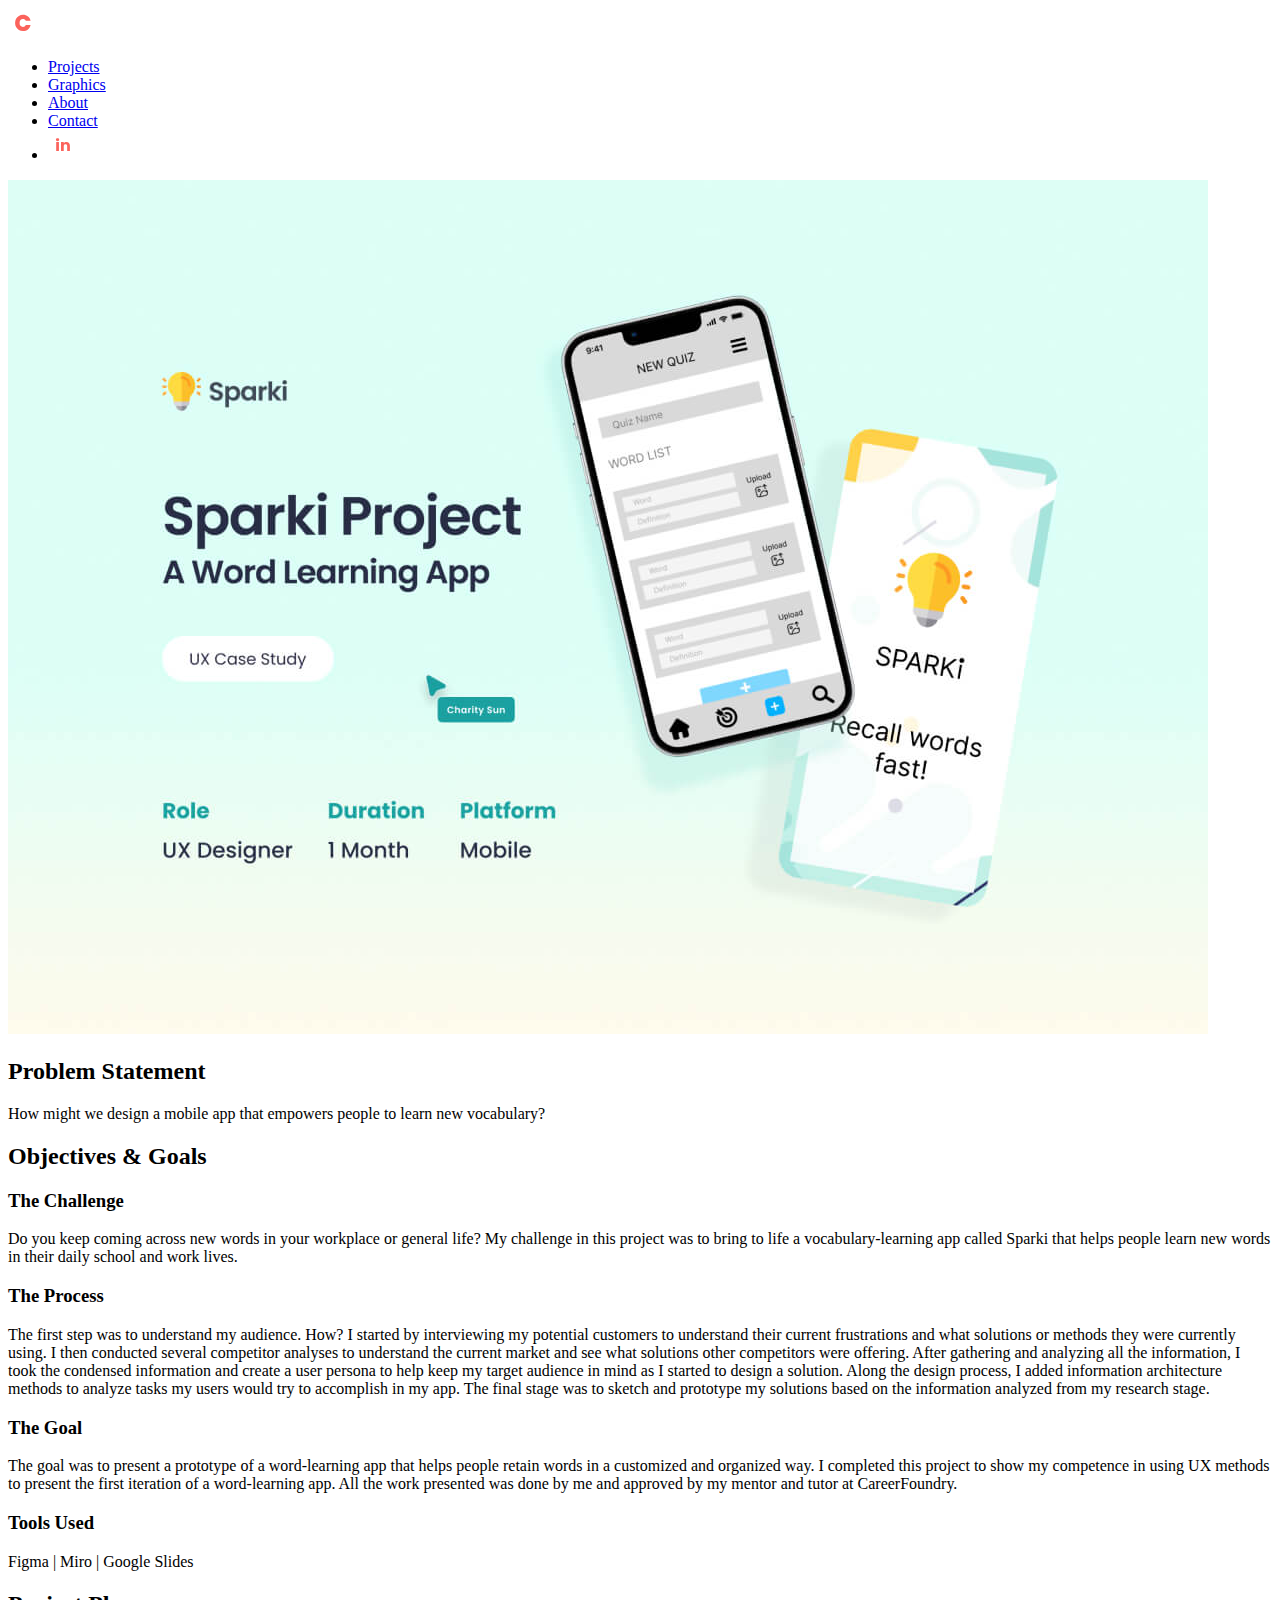
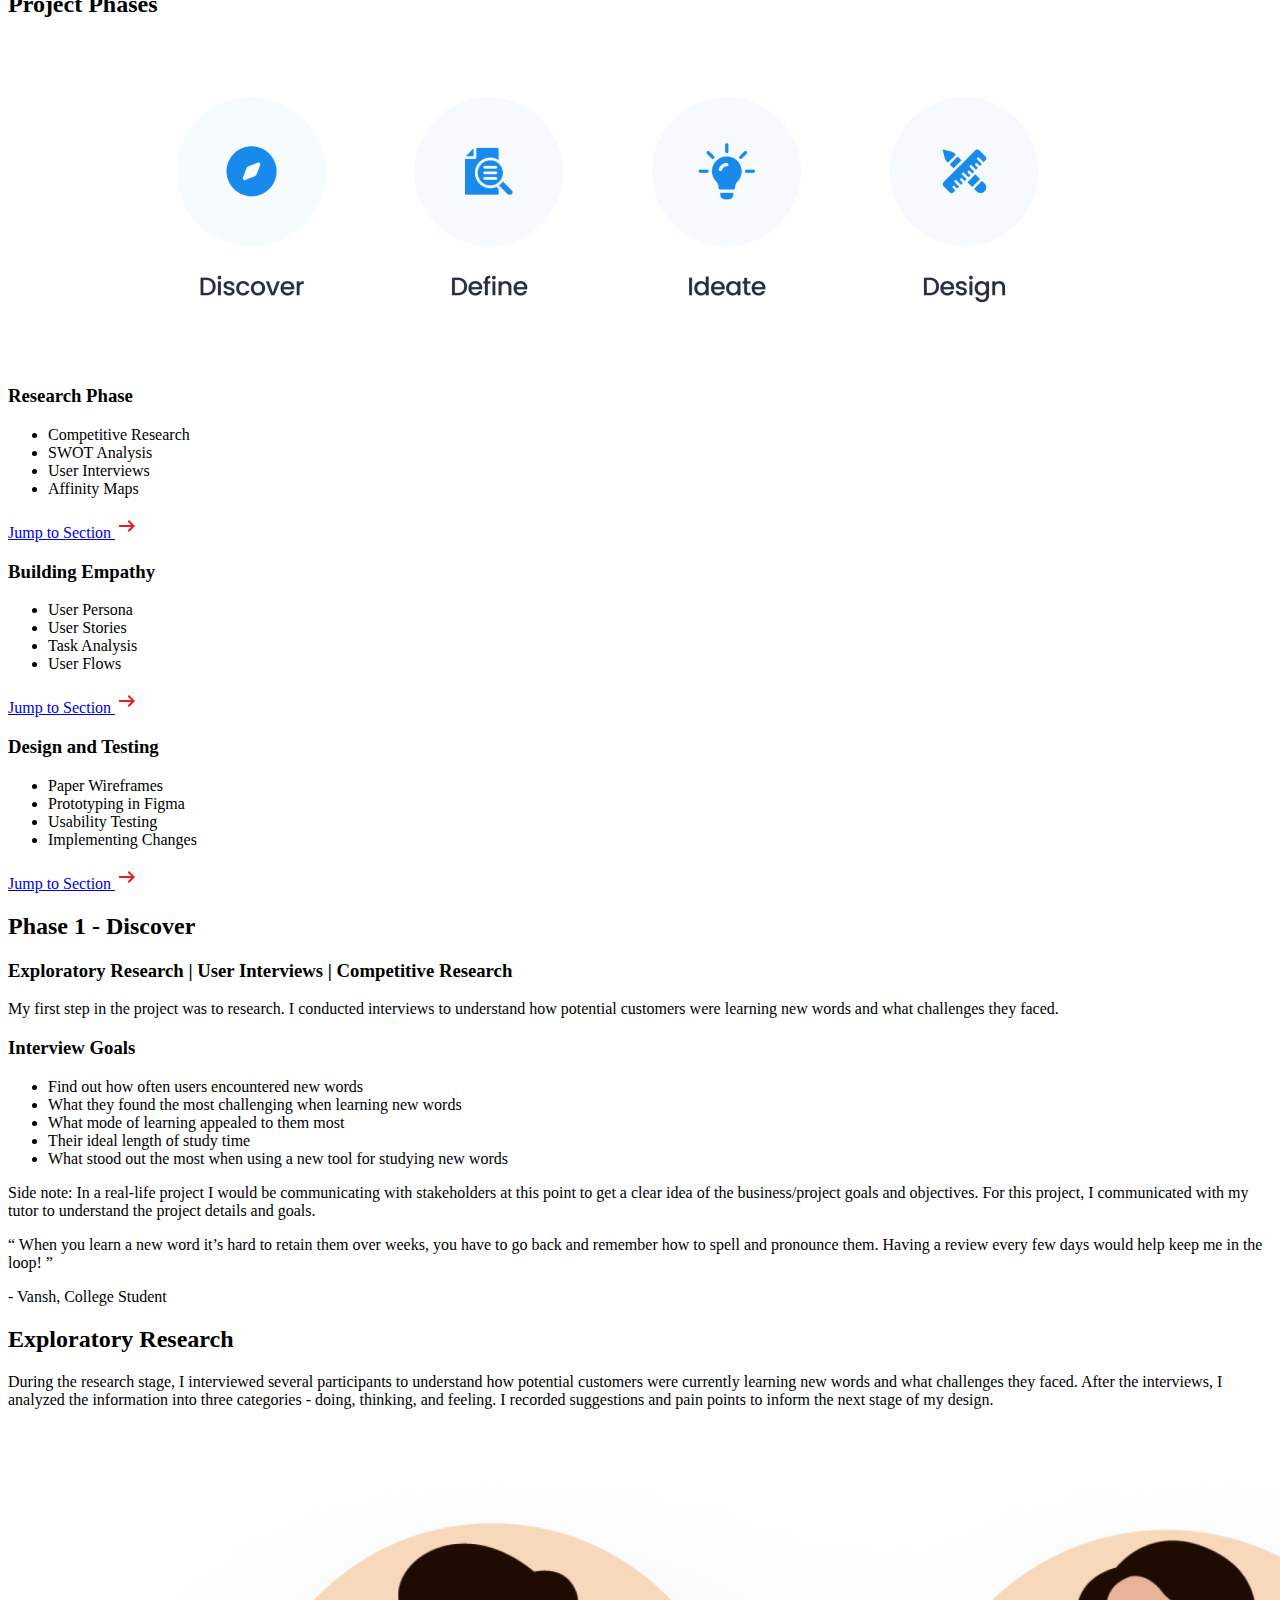
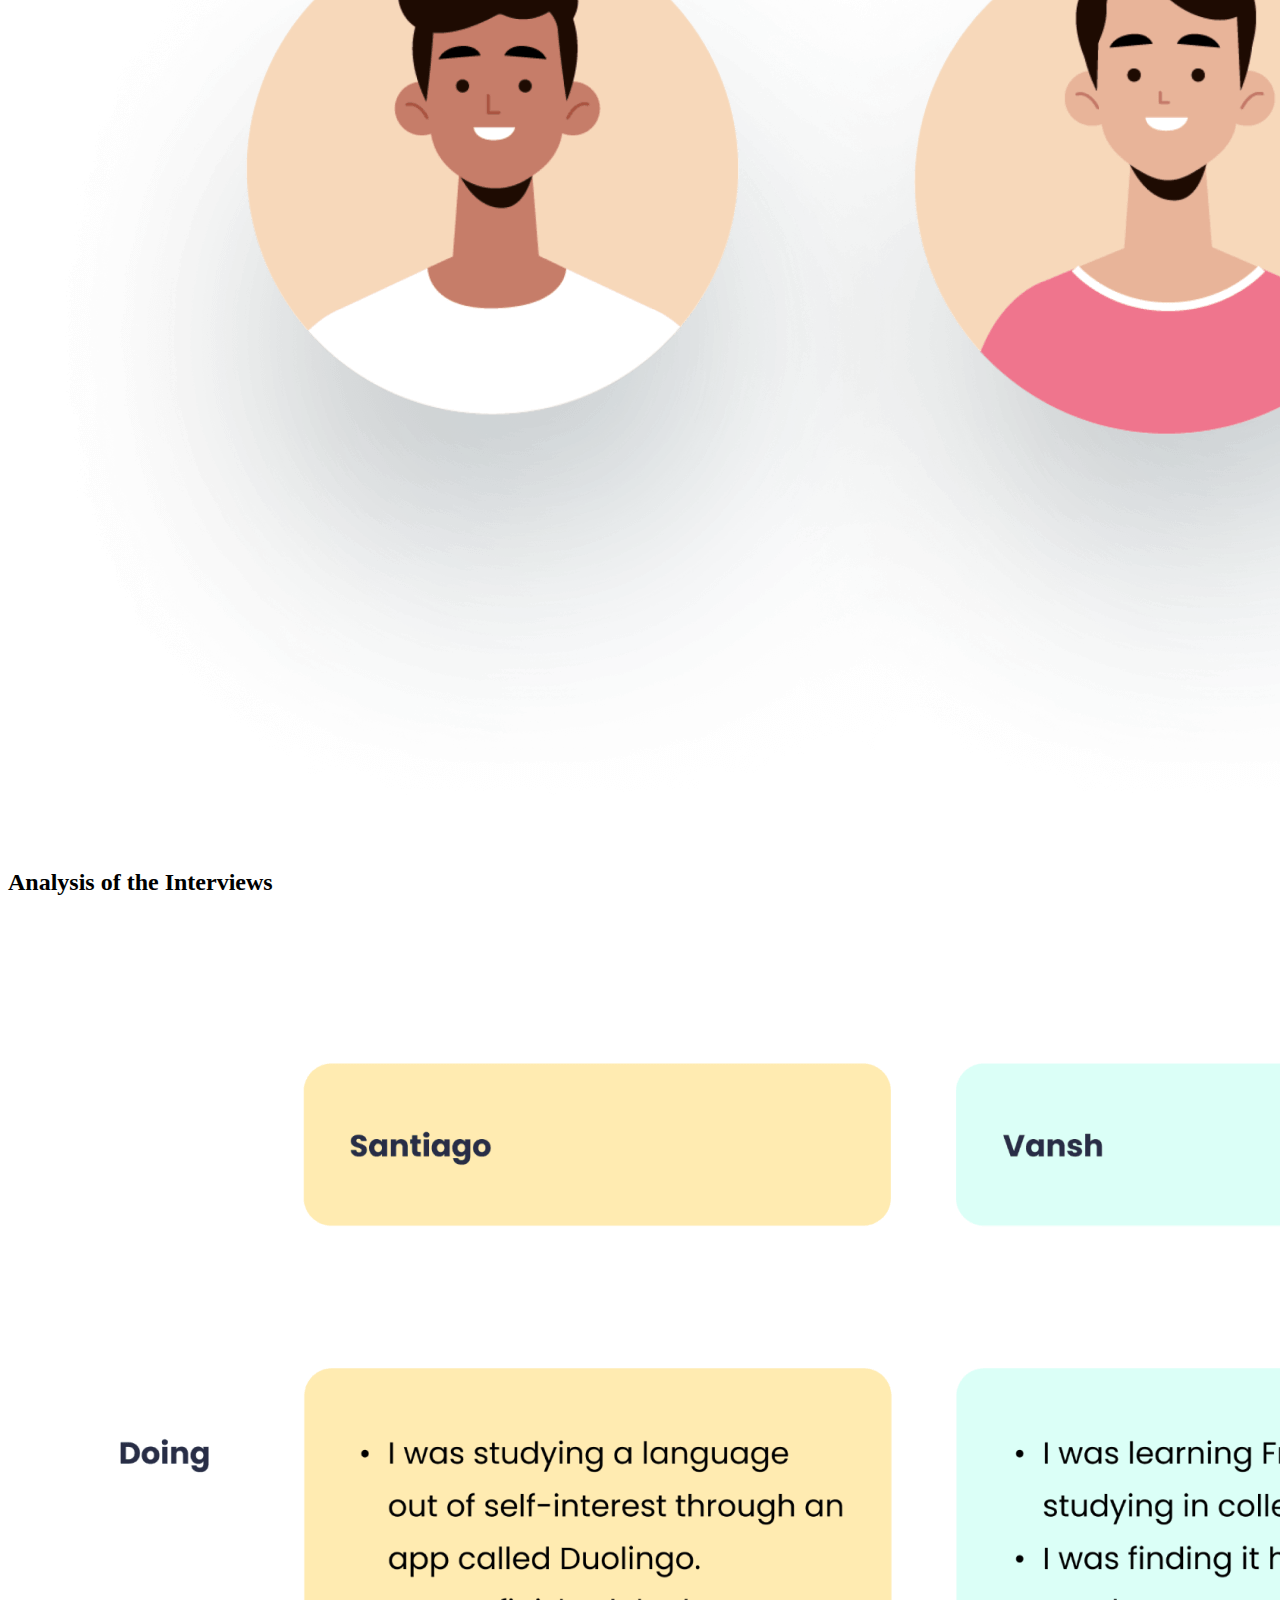
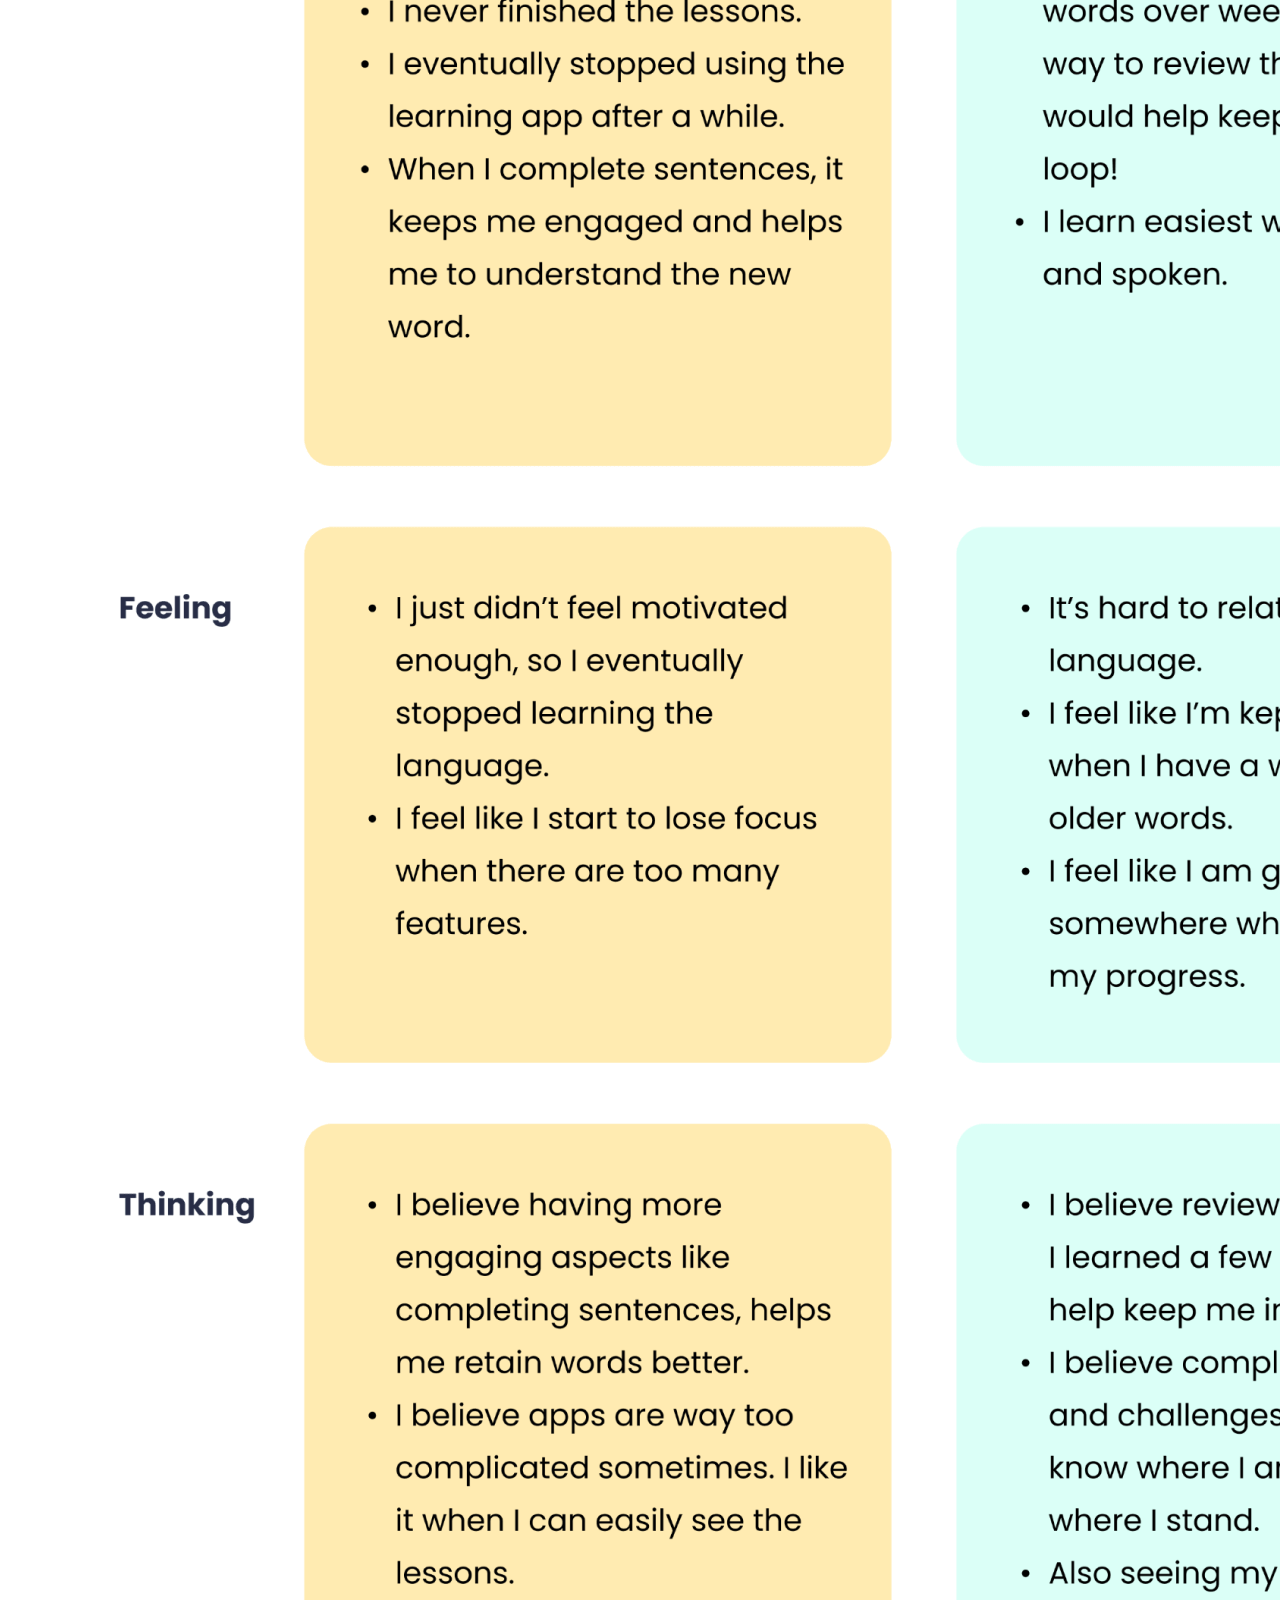
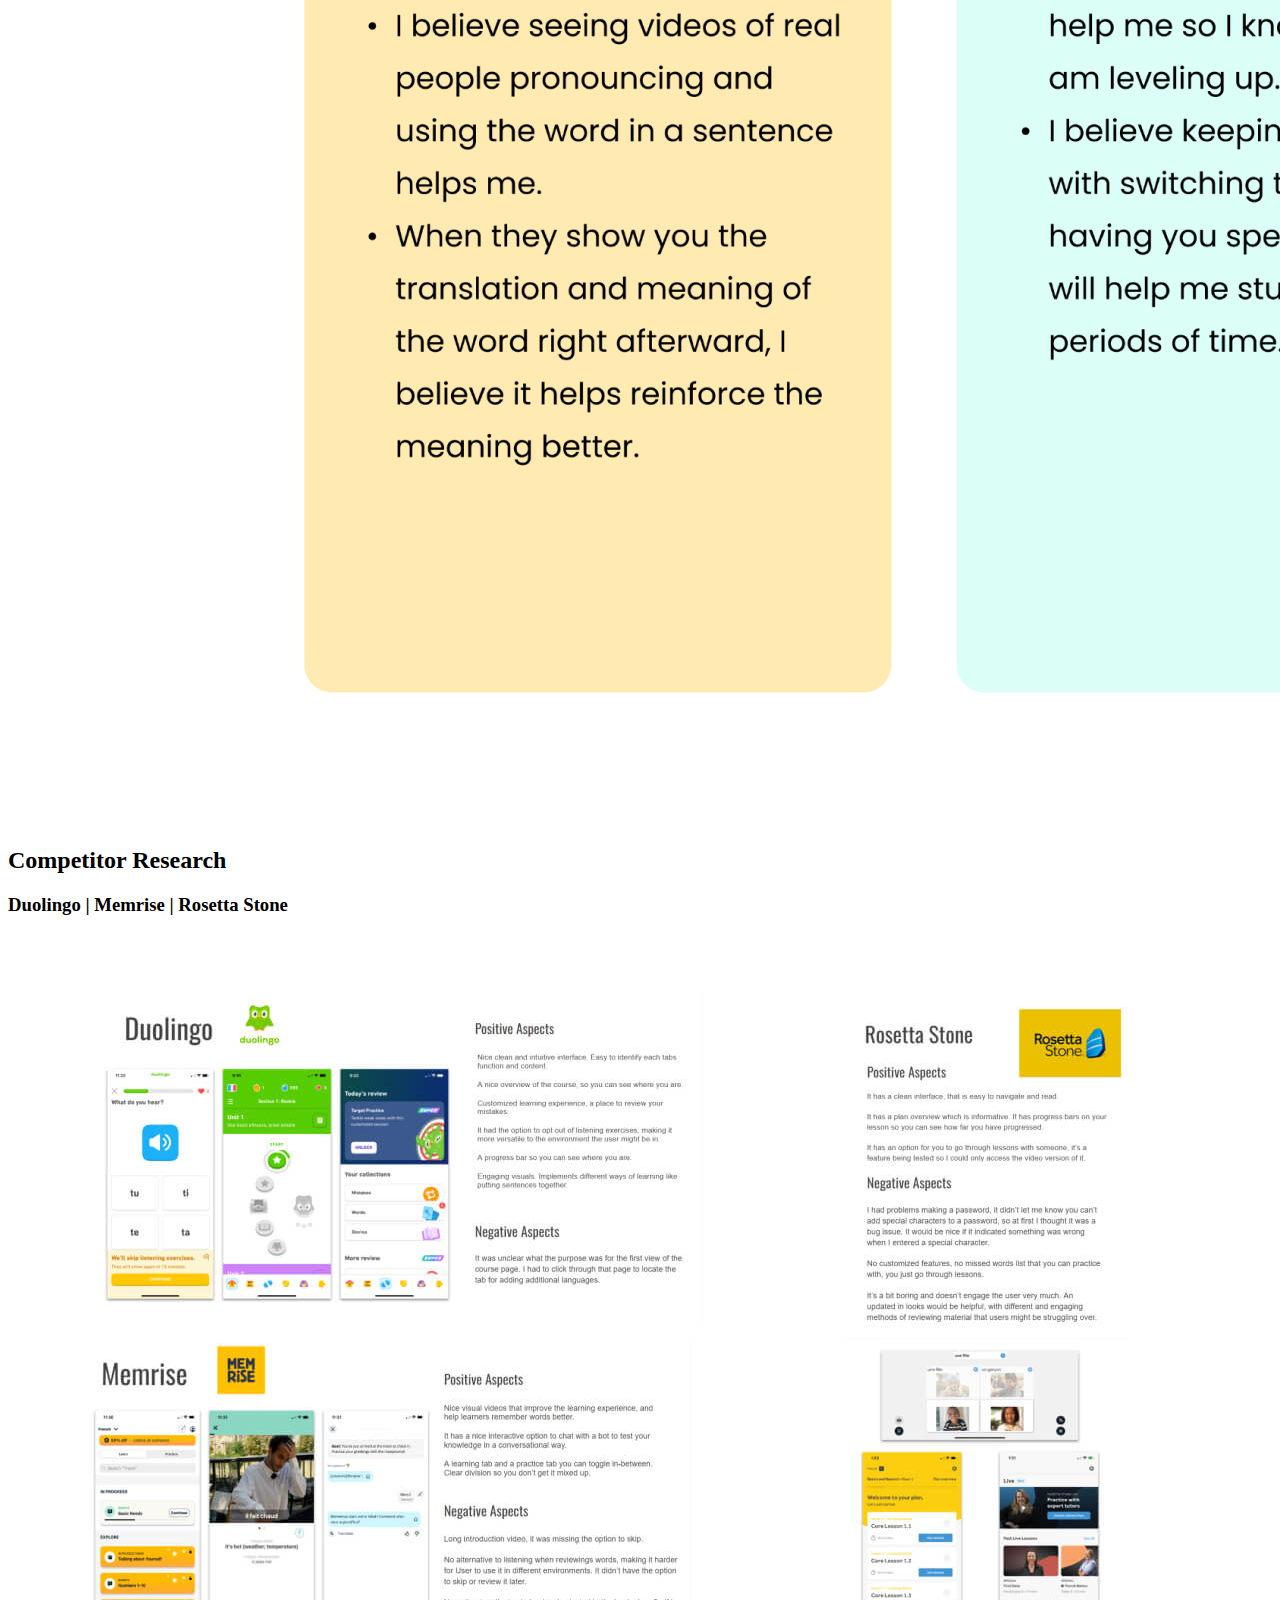
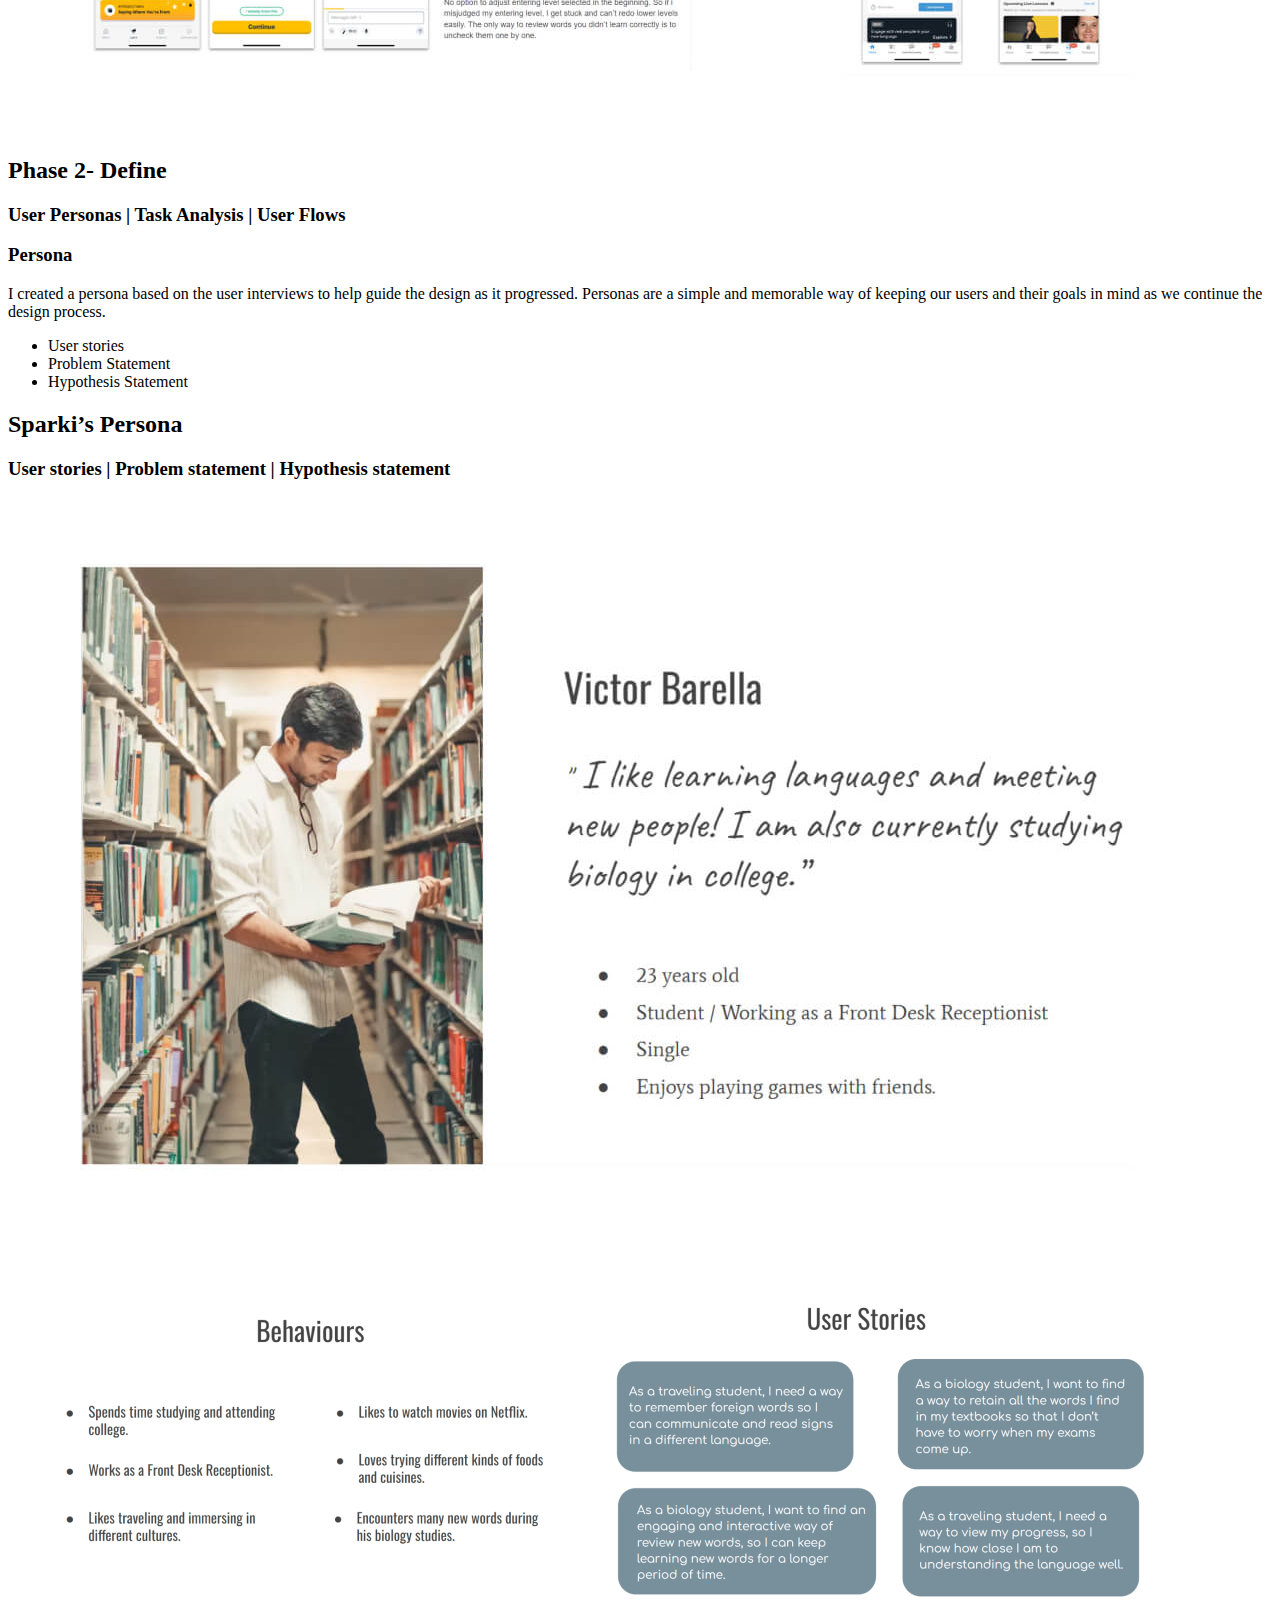
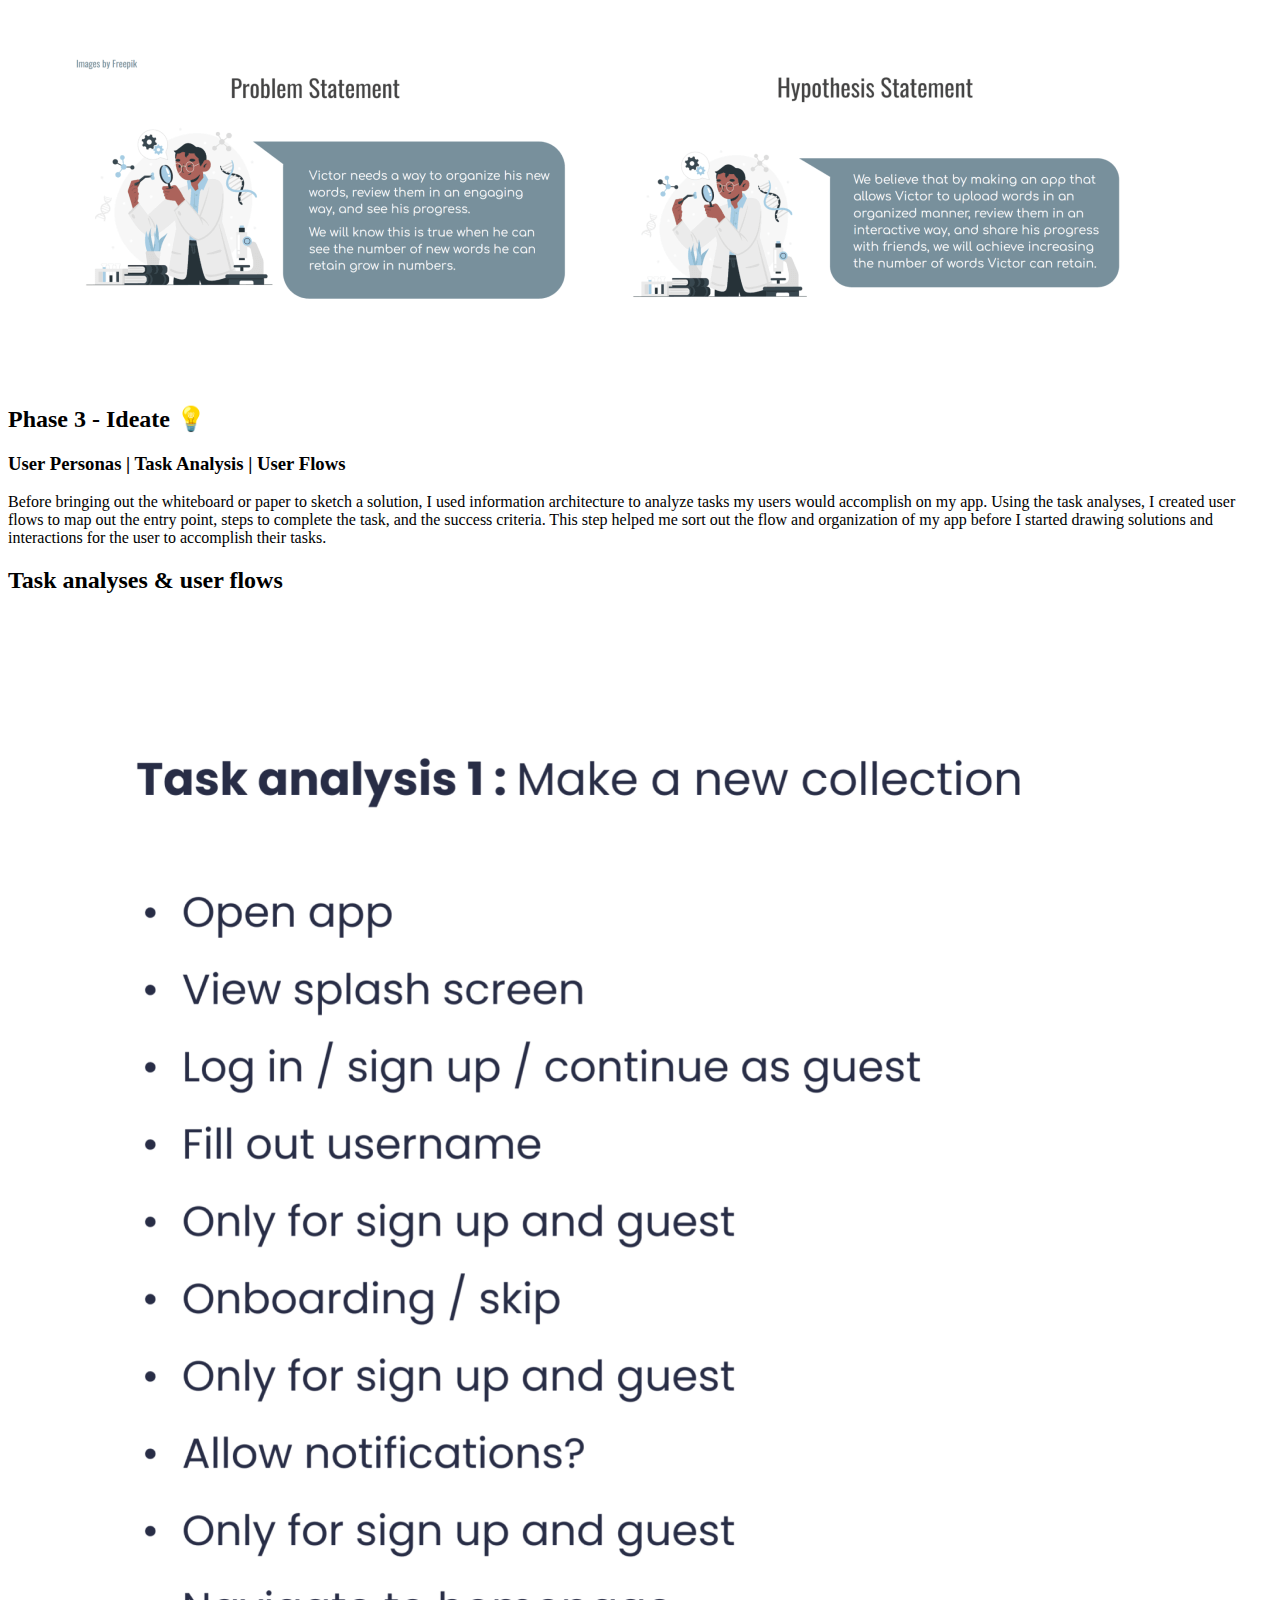
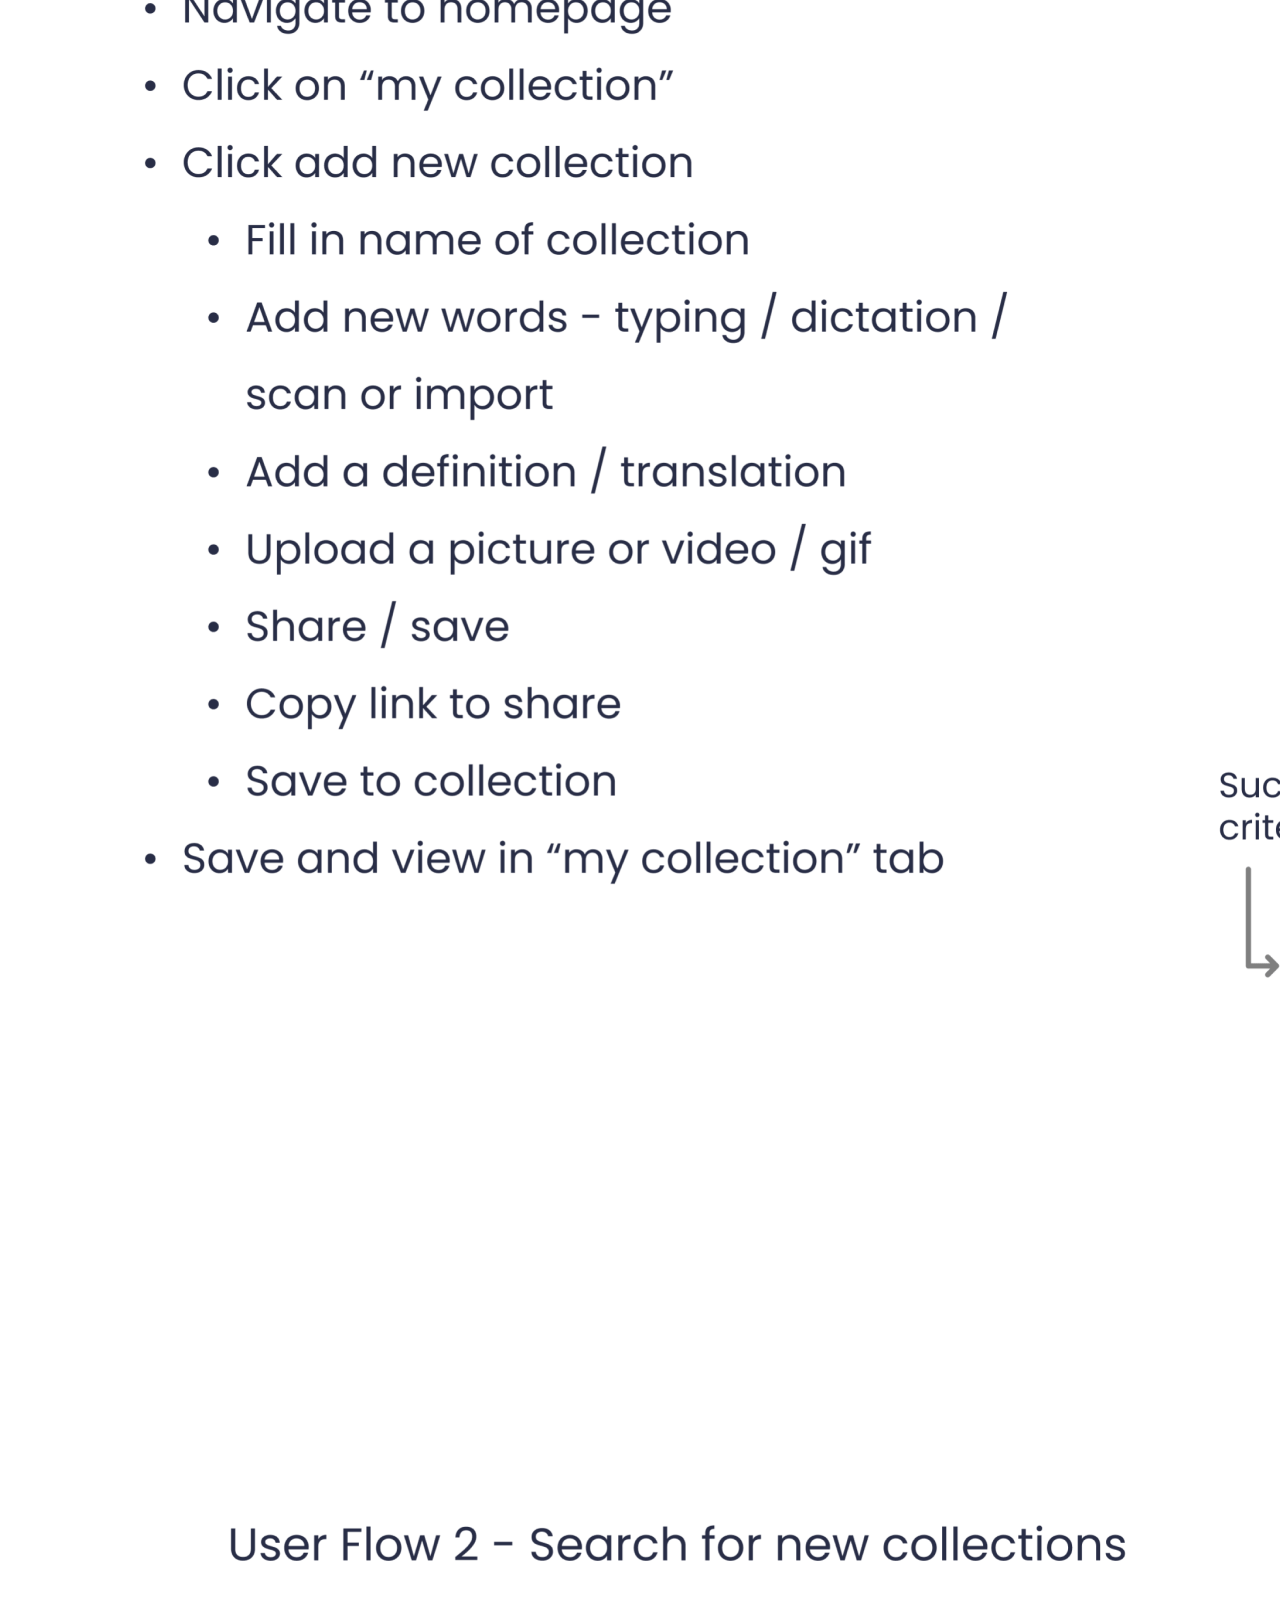
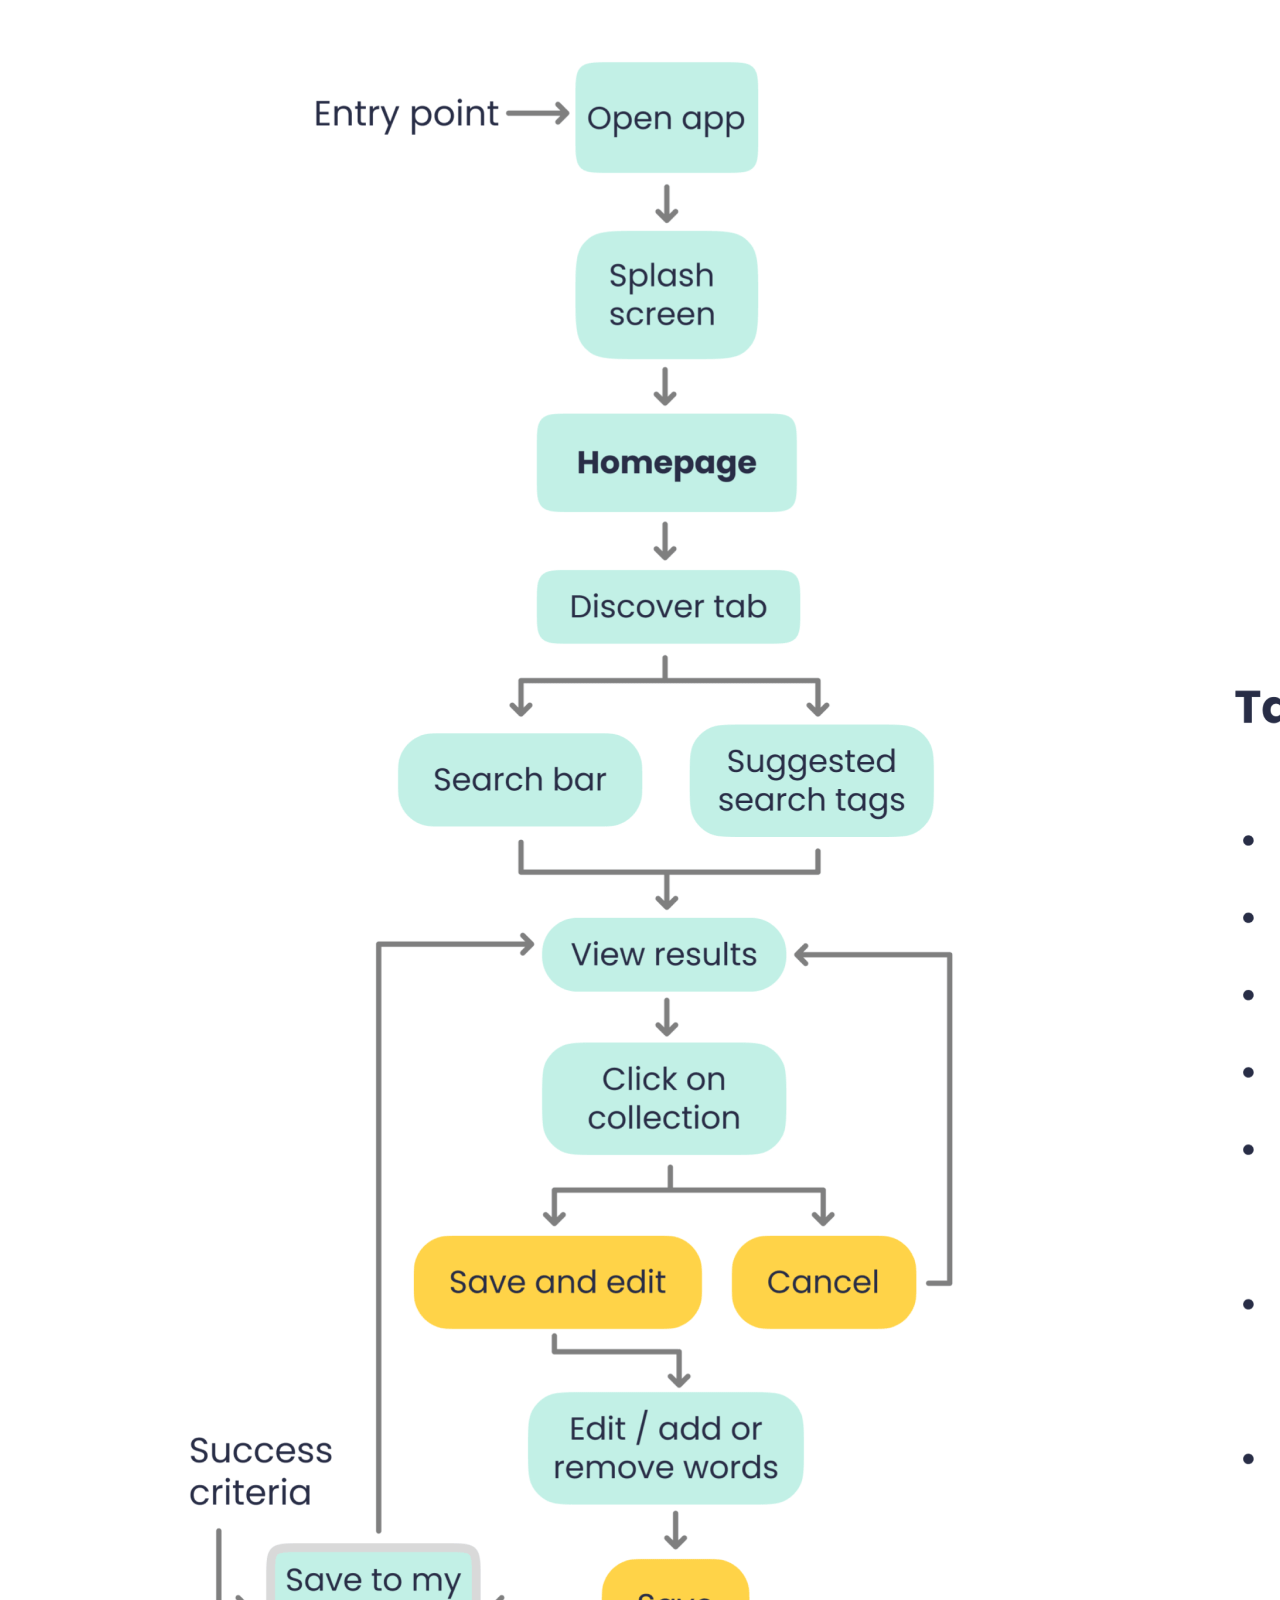
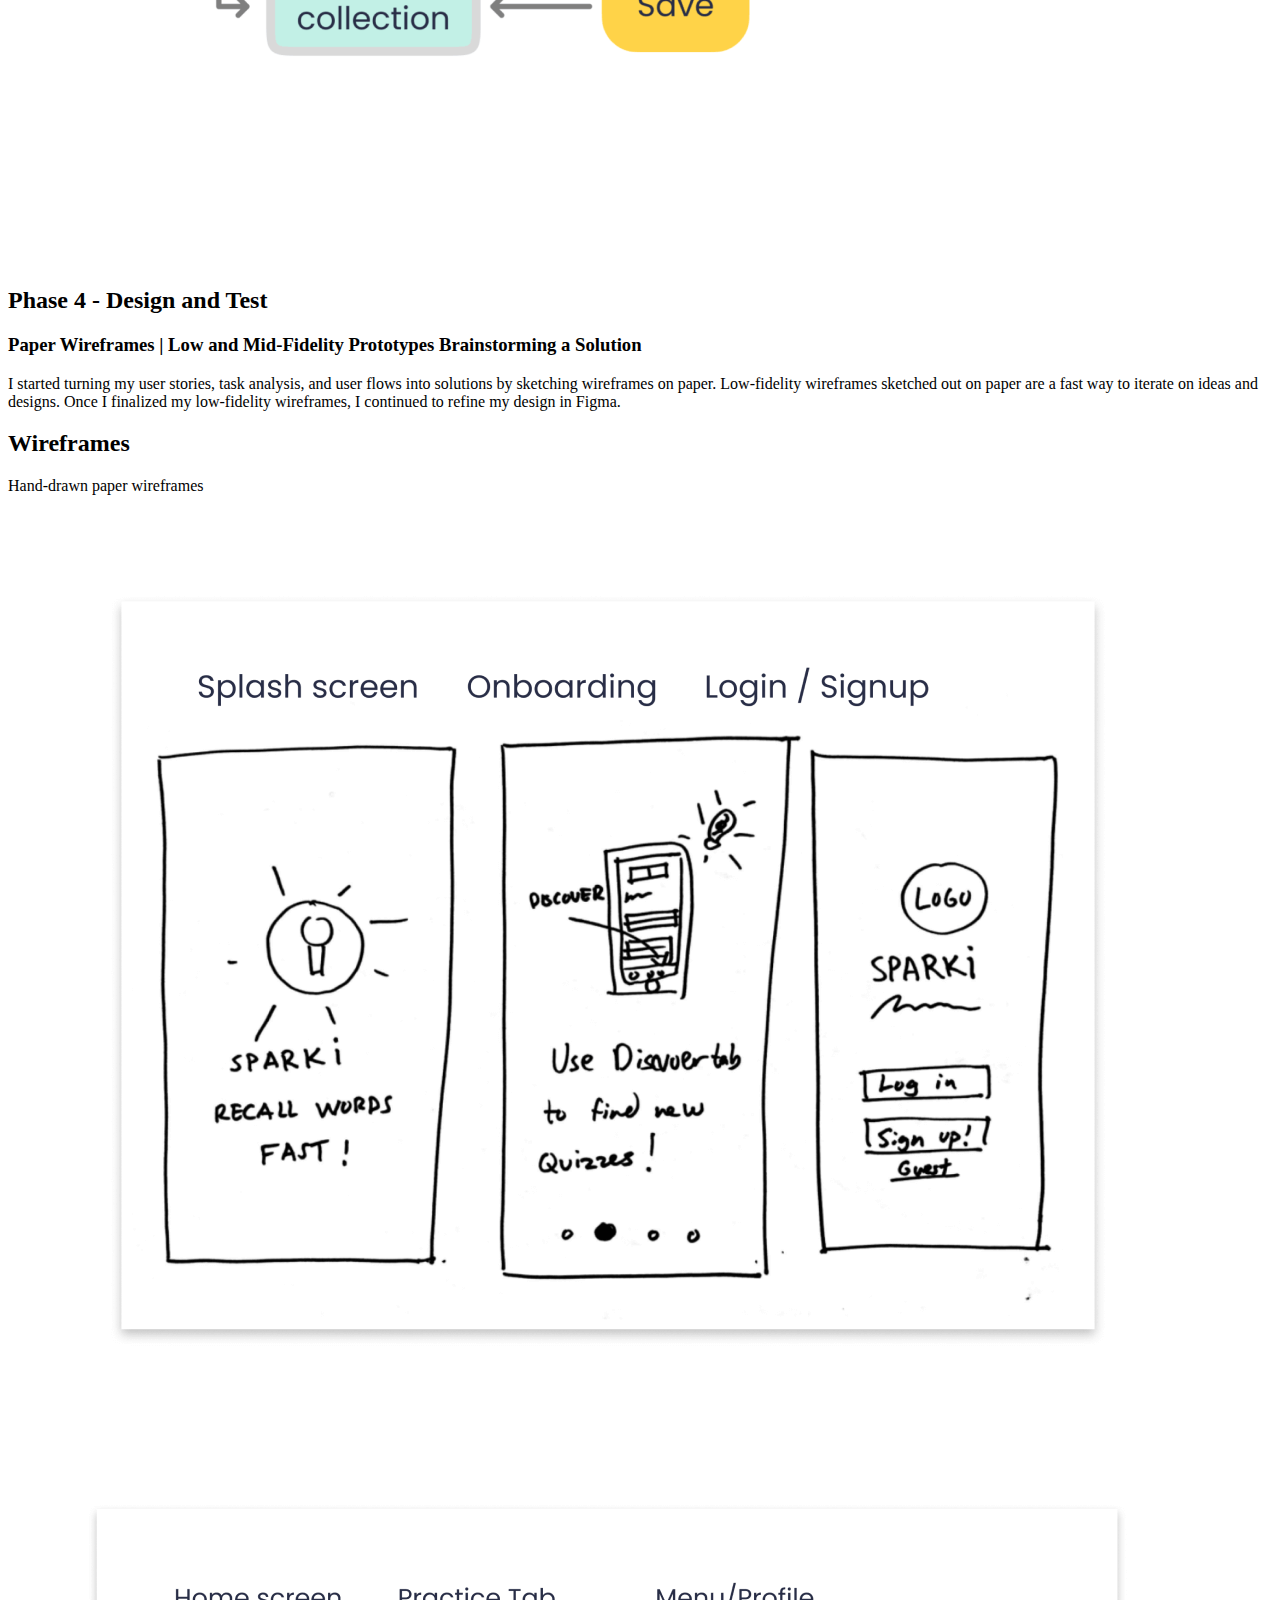
<file: sparki.html>
<!DOCTYPE html>
<html lang="en">

<head>
    <meta charset="UTF-8">
    <title>Charity Sun | Sparki Project</title>
    <link href="img/homepage/png/favicon.png" rel="shortcut icon">
</head>

<body>
    <header><!-- Section / Orange-->
        <div><!-- Container / Yellow-->
            <a href="index.html">
                <svg width="30" height="30" viewBox="0 0 80 80" fill="none" xmlns="http://www.w3.org/2000/svg">
                    <rect width="80" height="80" rx="20" fill="white" />
                    <path
                        d="M18.92 39.76C18.92 35.6 19.78 31.9 21.5 28.66C23.26 25.38 25.74 22.84 28.94 21.04C32.14 19.2 35.82 18.28 39.98 18.28C45.26 18.28 49.7 19.7 53.3 22.54C56.9 25.34 59.22 29.16 60.26 34H47.6C46.84 32.4 45.78 31.18 44.42 30.34C43.1 29.5 41.56 29.08 39.8 29.08C37.08 29.08 34.9 30.06 33.26 32.02C31.66 33.94 30.86 36.52 30.86 39.76C30.86 43.04 31.66 45.66 33.26 47.62C34.9 49.54 37.08 50.5 39.8 50.5C41.56 50.5 43.1 50.08 44.42 49.24C45.78 48.4 46.84 47.18 47.6 45.58H60.26C59.22 50.42 56.9 54.26 53.3 57.1C49.7 59.9 45.26 61.3 39.98 61.3C35.82 61.3 32.14 60.4 28.94 58.6C25.74 56.76 23.26 54.22 21.5 50.98C19.78 47.7 18.92 43.96 18.92 39.76Z"
                        fill="#FB635C" />
                </svg>
            </a>

            <nav>
                <ul>
                    <li><a href="index.html">Projects</a></li>
                    <li><a href="graphics.html">Graphics</a></li>
                    <li><a href="about.html">About</a></li>
                    <li><a href="contact.html">Contact</a></li>
                    <li><a href="https://www.linkedin.com/in/charitysun/">
                            <svg width="30" height="30" viewBox="0 0 30 30" fill="none"
                                xmlns="http://www.w3.org/2000/svg">
                                <rect width="30" height="30" rx="15" fill="white" />
                                <path
                                    d="M9.568 11.144C9.088 11.144 8.69333 11.0053 8.384 10.728C8.08533 10.44 7.936 10.088 7.936 9.672C7.936 9.24533 8.08533 8.89333 8.384 8.616C8.69333 8.328 9.088 8.184 9.568 8.184C10.0373 8.184 10.4213 8.328 10.72 8.616C11.0293 8.89333 11.184 9.24533 11.184 9.672C11.184 10.088 11.0293 10.44 10.72 10.728C10.4213 11.0053 10.0373 11.144 9.568 11.144ZM10.928 12.072V21H8.192V12.072H10.928ZM18.4507 11.976C19.4961 11.976 20.3281 12.3173 20.9468 13C21.5761 13.672 21.8908 14.6 21.8908 15.784V21H19.1708V16.152C19.1708 15.5547 19.0161 15.0907 18.7067 14.76C18.3974 14.4293 17.9814 14.264 17.4587 14.264C16.9361 14.264 16.5201 14.4293 16.2108 14.76C15.9014 15.0907 15.7467 15.5547 15.7467 16.152V21H13.0107V12.072H15.7467V13.256C16.0241 12.8613 16.3974 12.552 16.8667 12.328C17.3361 12.0933 17.8641 11.976 18.4507 11.976Z"
                                    fill="#FB635C" />
                            </svg>
                        </a></li>
                </ul>
            </nav>

        </div>
    </header>

    <main>
        <div><!-- Section / Orange-->
            <div><!-- Container / Yellow-->
                <picture>
                    <source srcset="img/projects/project-sparki/JPG/600px/hero-600px.jpg"
                        media="(max-width:767px)">
                    <img src="img/projects/project-sparki/JPG/1200px/hero-1200px.jpg"
                        alt="Sparky case study cover">
                </picture>
            </div>
        </div>

        <div><!-- Section / Orange-->
            <div><!-- Container / Yellow-->
                <h2>Problem Statement</h2>
                <p>How might we design a mobile app that empowers people to learn new vocabulary?</p>
            </div>

            <div><!-- Container / Yellow-->
                <h2>Objectives & Goals</h2>
                <h3>The Challenge</h3>
                <p>
                    Do you keep coming across new words in your workplace or general life? My challenge in this
                    project was to bring to life a vocabulary-learning app called Sparki that helps people learn new
                    words in their daily school and work lives.
                </p>

                <h3>The Process</h3>
                <p>
                    The first step was to understand my audience. How? I started by interviewing my potential
                    customers to understand their current frustrations and what solutions or methods they were
                    currently using. I then conducted several competitor analyses to understand the current market
                    and see what solutions other competitors were offering. After gathering and analyzing all the
                    information, I took the condensed information and create a user persona to help keep my target
                    audience in mind as I started to design a solution. Along the design process, I added
                    information architecture methods to analyze tasks my users would try to accomplish in my app.
                    The final stage was to sketch and prototype my solutions based on the information analyzed from
                    my research stage.
                </p>

                <h3>The Goal</h3>
                <p>
                    The goal was to present a prototype of a word-learning app that helps people retain words in a
                    customized and organized way. I completed this project to show my competence in using UX methods
                    to present the first iteration of a word-learning app. All the work presented was done by me and
                    approved by my mentor and tutor at CareerFoundry.
                </p>

                <h3>Tools Used</h3>
                <p>
                    Figma | Miro | Google Slides
                </p>
            </div>
        </div>

        <div><!-- Section / Orange-->
            <div><!-- Container / Yellow-->
                <h2>Project Phases</h2>
                <picture>
                    <source srcset="img/projects/project-sparki/PNG/600px/project-phases-600px.png"
                        media="(max-width:767px)">
                    <img src="img/projects/project-sparki/PNG/1200px/project-phases-1200px.png"
                        alt="Sparky case study cover">
                </picture>
            </div>

            <div><!-- Container / Yellow-->
                <div><!-- Row / Green-->
                    <div><!-- Teal / Column-->
                        <h3>Research Phase</h3>
                        <ul>
                            <li>
                                Competitive Research
                            </li>
                            <li>
                                SWOT Analysis
                            </li>
                            <li>
                                User Interviews
                            </li>
                            <li>
                                Affinity Maps
                            </li>
                        </ul>
                        <a href="#research">Jump to Section
                            <img src="img/projects/project-sparki/SVG/arrow-icon.svg" alt="Arrow icon">

                        </a>
                    </div>

                    <div><!-- Teal / Column-->
                        <h3>Building Empathy</h3>
                        <ul>
                            <li>
                                User Persona
                            </li>
                            <li>
                                User Stories
                            </li>
                            <li>
                                Task Analysis
                            </li>
                            <li>
                                User Flows
                            </li>
                        </ul>
                        <a href="#empathy">Jump to Section
                            <img src="img/projects/project-sparki/SVG/arrow-icon.svg" alt="Arrow icon">

                        </a>
                    </div>

                    <div><!-- Teal / Column-->
                        <h3>Design and Testing</h3>
                        <ul>
                            <li>
                                Paper Wireframes
                            </li>
                            <li>
                                Prototyping in Figma
                            </li>
                            <li>
                                Usability Testing
                            </li>
                            <li>
                                Implementing Changes
                            </li>
                        </ul>
                        <a href="#design">Jump to Section
                            <img src="img/projects/project-sparki/SVG/arrow-icon.svg" alt="Arrow icon">

                        </a>
                    </div>

                </div>
            </div>
        </div>

        <div><!-- Section / Orange-->
            <div><!-- Container / Yellow-->
                <a id="research"><h2>Phase 1 - Discover</h2></a>
                <h3>Exploratory Research | User Interviews | Competitive Research</h3>
                <p>
                    My first step in the project was to research. I conducted interviews to understand how potential
                    customers
                    were learning new words and what challenges they faced.
                </p>

                <h3>Interview Goals</h3>
                <ul>
                    <li>
                        Find out how often users encountered new words
                    </li>
                    <li>
                        What they found the most challenging when learning new words
                    </li>
                    <li>
                        What mode of learning appealed to them most
                    </li>
                    <li>
                        Their ideal length of study time
                    </li>
                    <li>
                        What stood out the most when using a new tool for studying new words
                    </li>
                </ul>
                <p>
                    Side note: In a real-life project I would be communicating with stakeholders at this point to get a
                    clear idea of the business/project goals and objectives. For this project, I communicated with my
                    tutor to understand the project details and goals.
                </p>

                <q>
                    When you learn a new word it’s hard to retain them over weeks, you have to go back and remember how
                    to spell and pronounce them. Having a review every few days would help keep me in the loop!
                </q>
                <p>
                    - Vansh, College Student
                </p>
            </div>
        </div>

        <div><!-- Section / Orange-->
            <div><!-- Container / Yellow-->
                <h2>Exploratory Research</h2>
                <p>
                    During the research stage, I interviewed several participants to understand how potential customers
                    were currently learning new words and what challenges they faced. After the interviews, I analyzed
                    the information into three categories - doing, thinking, and feeling. I recorded suggestions and
                    pain points to inform the next stage of my design.
                </p>
                <picture>
                    <source srcset="img/projects/project-sparki/PNG/600px/interviews-600px.png"
                        media="(max-width:767px)">
                    <img src="img/projects/project-sparki/PNG/1200px/interviews-1200px.png"
                        alt="Interview participants">
                </picture>

                <h2>Analysis of the Interviews</h2>
                <picture>
                    <source srcset="img/projects/project-sparki/PNG/600px/interview-analysis-600px.png"
                        media="(max-width:767px)">
                    <img src="img/projects/project-sparki/PNG/1200px/interview-analysis-1200px.png"
                        alt="Analysis map">
                </picture>

                <h2>Competitor Research</h2>
                <h3>Duolingo | Memrise | Rosetta Stone</h3>
                <picture>
                    <source srcset="img/projects/project-sparki/JPG/600px/competitor-research-600px.jpg"
                        media="(max-width:767px)">
                    <img src="img/projects/project-sparki/JPG/1200px/competitor-research-1200px.jpg"
                        alt="Competitor analysis">
                </picture>
            </div>
        </div>

        <div><!-- Section / Orange-->
            <div><!-- Container / Yellow-->
                <a id="empathy"><h2>Phase 2- Define</h2></a>
                <h3>User Personas | Task Analysis | User Flows</h3>
                <h3>Persona</h3>
                <p>
                    I created a persona based on the user interviews to help guide the design as it progressed. Personas
                    are a simple and memorable way of keeping our users and their goals in mind as we continue the
                    design process.
                </p>
                <ul>
                    <li>User stories</li>
                    <li>Problem Statement</li>
                    <li>Hypothesis Statement</li>
                </ul>
            </div>
        </div>

        <div><!-- Section / Orange-->
            <div><!-- Container / Yellow-->
                <h2>Sparki’s Persona</h2>
                <h3>
                    User stories | Problem statement | Hypothesis statement
                </h3>
                <picture>
                    <source srcset="img/projects/project-sparki/JPG/600px/persona-600px.jpg"
                        media="(max-width:767px)">
                    <img src="img/projects/project-sparki/JPG/1200px/persona-1200px.jpg" alt="Persona">
                </picture>
                <picture>
                    <source srcset="img/projects/project-sparki/PNG/600px/persona2-600px.png"
                        media="(max-width:767px)">
                    <img src="img/projects/project-sparki/PNG/1200px/persona2-1200px.png" alt="User stories">
                </picture>
            </div>
        </div>

        <div><!-- Section / Orange-->
            <div><!-- Container / Yellow-->
                <h2>Phase 3 - Ideate 💡</h2>
                <h3>
                    User Personas | Task Analysis | User Flows
                </h3>
                <p>
                    Before bringing out the whiteboard or paper to sketch a solution, I used information architecture to
                    analyze tasks my users would accomplish on my app. Using the task analyses, I created user flows to
                    map out the entry point, steps to complete the task, and the success criteria. This step helped me
                    sort out the flow and organization of my app before I started drawing solutions and interactions for
                    the user to accomplish their tasks.
                </p>

                <h2>Task analyses & user flows</h2>
                <picture>
                    <source srcset="img/projects/project-sparki/PNG/600px/task-flow1-600px.png"
                        media="(max-width:767px)">
                    <img src="img/projects/project-sparki/PNG/1200px/task-flow1-1200px.png" alt="Task flow 1">
                </picture>
                <picture>
                    <source srcset="img/projects/project-sparki/PNG/600px/task-flow2-600px.png"
                        media="(max-width:767px)">
                    <img src="img/projects/project-sparki/PNG/1200px/task-flow2-1200px.png" alt="Task flow 2">
                </picture>
            </div>
        </div>

        <div><!-- Section / Orange-->
            <div><!-- Container / Yellow-->
                <a id="design"><h2>Phase 4 - Design and Test</h2></a>
                <h3>
                    Paper Wireframes | Low and Mid-Fidelity Prototypes
                    Brainstorming a Solution
                </h3>
                <p>
                    I started turning my user stories, task analysis, and user flows into solutions by sketching
                    wireframes on paper. Low-fidelity wireframes sketched out on paper are a fast way to iterate on
                    ideas and designs. Once I finalized my low-fidelity wireframes, I continued to refine my design in
                    Figma.
                </p>

                <h2>Wireframes</h2>
                <p>Hand-drawn paper wireframes</p>
                <picture>
                    <source srcset="img/projects/project-sparki/PNG/600px/wireframe1-600px.png"
                        media="(max-width:767px)">
                    <img src="img/projects/project-sparki/PNG/1200px/wireframe1-1200px.png"
                        alt="Paper wireframe 1">
                </picture>

                <picture>
                    <source srcset="img/projects/project-sparki/PNG/600px/wireframe2-600px.png"
                        media="(max-width:767px)">
                    <img src="img/projects/project-sparki/PNG/1200px/wireframe2-1200px.png"
                        alt="Paper wireframe 2">
                </picture>

                <picture>
                    <source srcset="img/projects/project-sparki/PNG/600px/wireframe3-600px.png"
                        media="(max-width:767px)">
                    <img src="img/projects/project-sparki/PNG/1200px/wireframe3-1200px.png"
                        alt="Paper wireframe 3">
                </picture>

                <picture>
                    <source srcset="img/projects/project-sparki/PNG/600px/wireframe4-600px.png"
                        media="(max-width:767px)">
                    <img src="img/projects/project-sparki/PNG/1200px/wireframe4-1200px.png"
                        alt="Paper wireframe 4">
                </picture>

                <picture>
                    <source srcset="img/projects/project-sparki/PNG/600px/wireframe5-600px.png"
                        media="(max-width:767px)">
                    <img src="img/projects/project-sparki/PNG/1200px/wireframe5-1200px.png"
                        alt="Paper wireframe 5">
                </picture>

                <picture>
                    <source srcset="img/projects/project-sparki/PNG/600px/wireframe6-600px.png"
                        media="(max-width:767px)">
                    <img src="img/projects/project-sparki/PNG/1200px/wireframe6-1200px.png"
                        alt="Paper wireframe 6">
                </picture>

                <h2>Wireframes</h2>
                <p>Low-fidelity wireframes built using Figma</p>
                <picture>
                    <source srcset="img/projects/project-sparki/PNG/600px/wireframe7-600px.png"
                        media="(max-width:767px)">
                    <img src="img/projects/project-sparki/PNG/1200px/wireframe7-1200px.png"
                        alt="Low-fidelity wireframe 7">
                </picture>

                <picture>
                    <source srcset="img/projects/project-sparki/PNG/600px/wireframe8-600px.png"
                        media="(max-width:767px)">
                    <img src="img/projects/project-sparki/PNG/1200px/wireframe8-1200px.png"
                        alt="Low-fidelity wireframe 8">
                </picture>

                <picture>
                    <source srcset="img/projects/project-sparki/PNG/600px/wireframe9-600px.png"
                        media="(max-width:767px)">
                    <img src="img/projects/project-sparki/PNG/1200px/wireframe9-1200px.png"
                        alt="Low-fidelity wireframe 9">
                </picture>

                <picture>
                    <source srcset="img/projects/project-sparki/PNG/600px/wireframe10-600px.png"
                        media="(max-width:767px)">
                    <img src="img/projects/project-sparki/PNG/1200px/wireframe10-1200px.png"
                        alt="Low-fidelity wireframe 10">
                </picture>

                <picture>
                    <source srcset="img/projects/project-sparki/PNG/600px/wireframe11-600px.png"
                        media="(max-width:767px)">
                    <img src="img/projects/project-sparki/PNG/1200px/wireframe11-1200px.png"
                        alt="Low-fidelity wireframe 11">
                </picture>

                <picture>
                    <source srcset="img/projects/project-sparki/PNG/600px/wireframe12-600px.png"
                        media="(max-width:767px)">
                    <img src="img/projects/project-sparki/PNG/1200px/wireframe12-1200px.png"
                        alt="Low-fidelity wireframe 12">
                </picture>
            </div>
        </div>

        <div><!-- Section / Orange-->
            <div><!-- Container / Yellow-->
                <h2>Phase 4 - Testing the Design</h2>
                <h3>Usability Testing | Usability Report</h3>
                <p>
                    The next stage was to test my first iteration with potential customers to check the usability and
                    flow of the app. Updates were made to the mid-fidelity prototypes to include content and images in
                    preparation for usability testing. I put together a test script and plan and started recruiting
                    participants. Throughout the test, I had participants complete several tasks and recorded
                    observations and comments to analyze later.
                </p>

                <h2>Usability Test Plan</h2>
                <picture>
                    <source srcset="img/projects/project-sparki/PNG/600px/test-plan-600px.png"
                        media="(max-width:767px)">
                    <img src="img/projects/project-sparki/PNG/1200px/test-plan-1200px.png"
                        alt="Usability test plan">
                </picture>

                <h2>Usability Test Plan</h2>
                <p>
                    Hi,____! Thank you for taking the time to help me test out the app I am working on. My name is
                    Charity and I will first walk you through today’s session.
                </p>
                <p>
                    Today we will be testing different aspects of the word learning app called Sparki, just to let you
                    know, this is not a test so there are no mistakes. This is an incomplete prototype, so there are
                    likely errors and mistakes in it! - which is why we are testing it out. If you have any questions as
                    we go along, please feel free to ask them.
                </p>

                <h2>Usability Testing</h2>
                <picture>
                    <source srcset="img/projects/project-sparki/PNG/600px/test-results-600px.png"
                        media="(max-width:767px)">
                    <img src="img/projects/project-sparki/PNG/1200px/test-results-1200px.png"
                        alt="Usability testing">
                </picture>

                <h2>Usability Test Report</h2>
                <figure>
                    <picture>
                        <source srcset="img/projects/project-sparki/PNG/600px/test-report-600px.png"
                            media="(max-width:767px)">
                        <img src="img/projects/project-sparki/PNG/1200px/test-report-1200px.png"
                            alt="A picture of me doing affinity mapping">
                    </picture>
                    <figcaption>I used Jakob Nielson’s Severity Rating to rank the issues found during the usability
                        tests</figcaption>
                </figure>

                <h3>Jakob Nielsen’s rating scale</h3>
                <p>
                    0 = I don’t agree that this is a usability problem at all
                    <br>1 = Cosmetic problem only: need not be fixed unless extra time is available on project
                    <br>2 = Minor usability problem: fixing this should be given low priority
                    <br>3 = Major usability problem: important to fix and should be given high priority
                    <br>4 = Usability catastrophe: imperative to fix before product can be released
                </p>
            </div>
        </div>

        <div><!-- Section / Orange-->
            <div><!-- Container / Yellow-->
                <h2>Analyzing and Implementing Changes</h2>
                <p>
                    After conducting usability tests on my prototypes, I prioritized the usability issues found during
                    the tests and implemented the new changes into my prototypes.
                </p>

                <div><!-- Green / Row-->
                    <div><!-- Teal / Row-->

                        <div><!-- Green / Row-->
                            <div><!-- Teal / Row-->
                                <h3>Viewing Quizzes</h3>
                                <p>
                                    Problem <br>Users found it difficult to locate the quizzes
                                </p>
                            </div>

                            <div><!-- Teal / Row-->
                                <p>Steps to find a quiz</p>
                                <ol>
                                    <li>Navigate to the folder tab</li>
                                    <li>Click the folder to find the quiz located in the folder</li>
                                </ol>
                            </div>
                        </div>

                    </div>

                    <div><!-- Teal / Row-->
                        <picture>
                            <source srcset="img/projects/project-sparki/JPG/600px/issue1-600px.jpg"
                                media="(max-width:767px)">
                            <img src="img/projects/project-sparki/JPG/1200px/issue1-1200px.jpg" alt="Problem 1">
                        </picture>
                    </div>
                </div>

                <div><!-- Green / Row-->
                    <div><!-- Teal / Row-->
                        <picture>
                            <source srcset="img/projects/project-sparki/JPG/600px/issue2-600px.jpg"
                                media="(max-width:767px)">
                            <img src="img/projects/project-sparki/JPG/1200px/issue2-1200px.jpg" alt="Problem 2">
                        </picture>
                    </div>

                    <div><!-- Teal / Row-->
                        <p>Solution</p>
                        <ol>
                            <li>Allow users to view quizzes first</li>
                            <li>Make the folder view a second option</li>
                            <li>The icon was changed</li>
                        </ol>
                    </div>
                </div>

            </div>
        </div>

        <div><!-- Section / Orange-->
            <div><!-- Container / Yellow-->

                <div><!-- Green / Row-->
                    <div><!-- Teal / Row-->

                        <div><!-- Green / Row-->
                            <div><!-- Teal / Row-->
                                <h3>Make Quiz Button</h3>
                                <p>
                                    Problem <br>Several testers found making a new quiz hard because the plus button
                                    wasn’t clear enough.
                                </p>
                            </div>

                            <div><!-- Teal / Row-->
                                <p>
                                    Solution <br>Change the icon button into a text button.
                                </p>
                            </div>
                        </div>

                    </div>

                    <div><!-- Teal / Row-->
                        <picture>
                            <source srcset="img/projects/project-sparki/JPG/600px/issue3-600px.jpg"
                                media="(max-width:767px)">
                            <img src="img/projects/project-sparki/JPG/1200px/issue3-1200px.jpg" alt="Problem 3">
                        </picture>
                    </div>

                </div>

                <div><!-- Green / Row-->
                    <div><!-- Teal / Row-->
                        <picture>
                            <source srcset="img/projects/project-sparki/JPG/600px/issue4-600px.jpg"
                                media="(max-width:767px)">
                            <img src="img/projects/project-sparki/JPG/1200px/issue4-1200px.jpg" alt="Problem 4">
                        </picture>
                    </div>

                    <div><!-- Teal / Row-->
                        <p>
                            Developing the new quiz feature
                            <br>Making new quizzes is an important feature of the app. I added a new tab so users could
                            quickly and easily add new quizzes from anywhere in the app.
                        </p>
                    </div>
                </div>

            </div>
        </div>

        <div><!-- Section / Orange-->
            <div><!-- Container / Yellow-->
                <h2>Final Thoughts</h2>
                <p>
                    Throughout this project, I learn many things about my target audience, analyzing information, and
                    prototyping a solution. Here are a few key takeaways I learned throughout the process.
                </p>
                <ul>
                    <li>
                        Feedback at an early stage is vital to keeping my design on track.
                    </li>
                    <li>
                        Finding the right balance between detailed work and keeping up with the deadline can be tricky,
                        and is something I am working on.
                    </li>
                    <li>
                        Good design takes many iterations. The first iteration I completed was just the beginning.
                    </li>
                </ul>
                <h3>Next steps</h3>
                <p>
                    Throughout this project, I completed the first rough iteration of a language-learning app. This is
                    just the beginning. Listed below are a few next steps I would take if I were to continue refining
                    this design.
                </p>
                <ul>
                    <li>
                        Refine the quiz-making feature by adding dictation and screenshot options.
                    </li>
                    <li>
                        Develop the interactive aspects of the app to keep users engaged and motivated to reach their
                        learning goals.
                    </li>
                    <li>
                        Collaborate with stakeholders and other team members to find creative ways to incorporate
                        subscriptions and paid upgrades to the app.
                    </li>
                </ul>
                <a href="index.html">Return to case studies</a>
            </div>
        </div>

    </main>

    <footer><!-- Section / Orange-->
        <div><!-- Container / Yellow-->
            <h2>Get in Touch</h2>
            <a href="https://www.linkedin.com/in/charitysun/" target="_blank"><!-- Link / LinkedIn Icon-->
                <svg width="48" height="48" viewBox="0 0 48 48" fill="none" xmlns="http://www.w3.org/2000/svg">
                    <g filter="url(#filter0_d_199_1112)">
                        <rect x="4" width="40" height="40" rx="20" fill="white" shape-rendering="crispEdges" />
                        <path
                            d="M17.2225 14.68C16.6225 14.68 16.1292 14.5067 15.7425 14.16C15.3692 13.8 15.1825 13.36 15.1825 12.84C15.1825 12.3067 15.3692 11.8667 15.7425 11.52C16.1292 11.16 16.6225 10.98 17.2225 10.98C17.8092 10.98 18.2892 11.16 18.6625 11.52C19.0492 11.8667 19.2425 12.3067 19.2425 12.84C19.2425 13.36 19.0492 13.8 18.6625 14.16C18.2892 14.5067 17.8092 14.68 17.2225 14.68ZM18.9225 15.84V27H15.5025V15.84H18.9225ZM28.3009 15.72C29.6076 15.72 30.6476 16.1467 31.4209 17C32.2076 17.84 32.6009 19 32.6009 20.48V27H29.2009V20.94C29.2009 20.1933 29.0076 19.6133 28.6209 19.2C28.2343 18.7867 27.7143 18.58 27.0609 18.58C26.4076 18.58 25.8876 18.7867 25.5009 19.2C25.1143 19.6133 24.9209 20.1933 24.9209 20.94V27H21.5009V15.84H24.9209V17.32C25.2676 16.8267 25.7343 16.44 26.3209 16.16C26.9076 15.8667 27.5676 15.72 28.3009 15.72Z"
                            fill="#5CA5FB" />
                    </g>
                    <defs>
                        <filter id="filter0_d_199_1112" x="0" y="0" width="48" height="48" filterUnits="userSpaceOnUse"
                            color-interpolation-filters="sRGB">
                            <feFlood flood-opacity="0" result="BackgroundImageFix" />
                            <feColorMatrix in="SourceAlpha" type="matrix"
                                values="0 0 0 0 0 0 0 0 0 0 0 0 0 0 0 0 0 0 127 0" result="hardAlpha" />
                            <feOffset dy="4" />
                            <feGaussianBlur stdDeviation="2" />
                            <feComposite in2="hardAlpha" operator="out" />
                            <feColorMatrix type="matrix"
                                values="0 0 0 0 0.984314 0 0 0 0 0.388235 0 0 0 0 0.360784 0 0 0 0.25 0" />
                            <feBlend mode="normal" in2="BackgroundImageFix" result="effect1_dropShadow_199_1112" />
                            <feBlend mode="normal" in="SourceGraphic" in2="effect1_dropShadow_199_1112"
                                result="shape" />
                        </filter>
                    </defs>
                </svg>
            </a>

            <p>I would love to collaborate to enhance our customer’s experience. If you are interested in working
                together or would like to connect more I would love to hear from you!
            </p>

            <div>
                <ul>
                    <li><a href="mailto:charitydesignx@gmail.com">Email Me</a></li>
                    <li><a href="files/charity-sun-resume.pdf" target="_blank">Resume</a></li>
                </ul>
            </div>

            <p>&copy; 2024 Charity Sun</p>

        </div>

    </footer>
</body>

</html>
</file>
